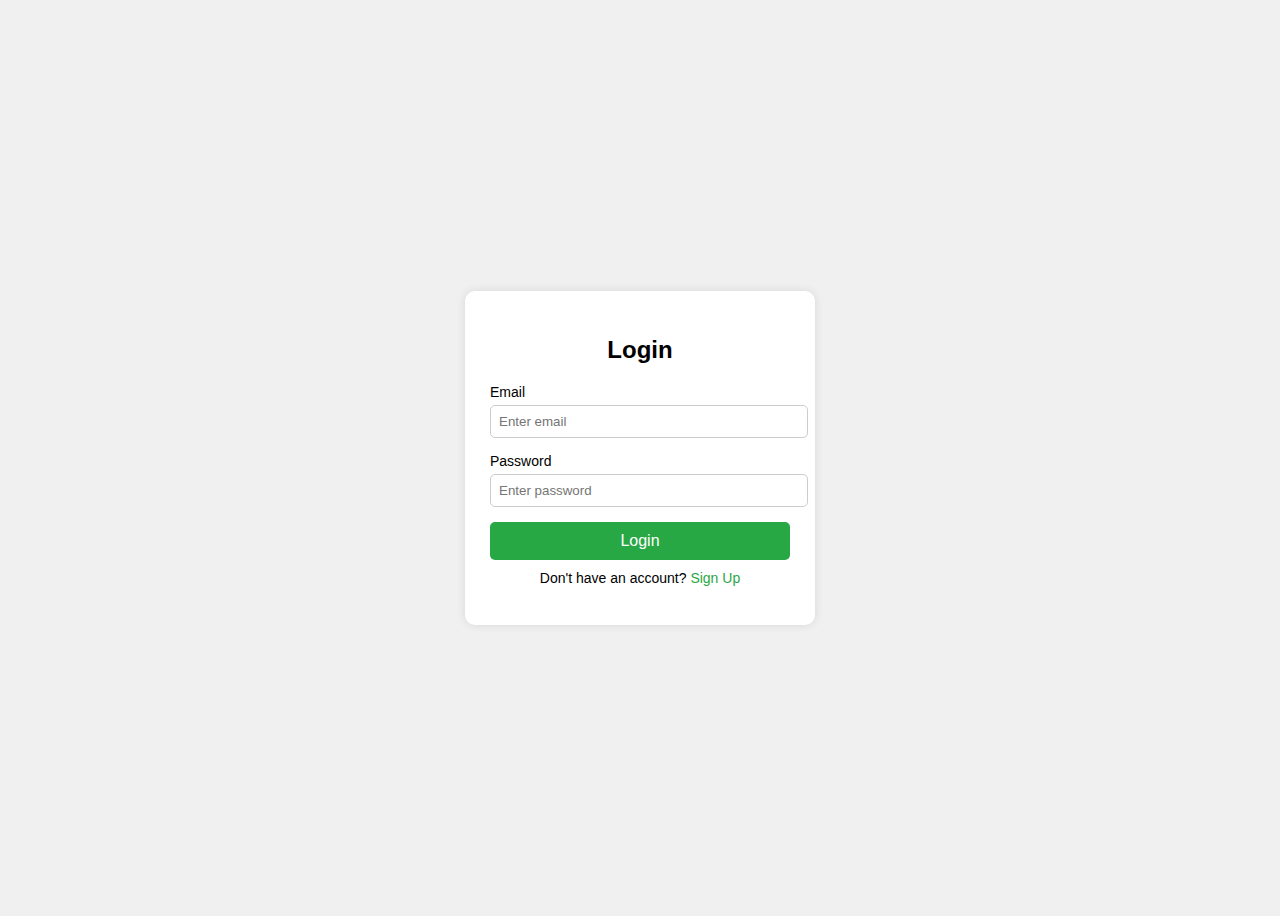
<file: loginpage/index.html>
<!DOCTYPE html>
<html lang="en">
<head>
  <meta charset="UTF-8">
  <meta name="viewport" content="width=device-width, initial-scale=1">
  <title>Simple Login Page</title>
  <link rel="stylesheet" href="style.css">
</head>
<body>
  <div class="login-box">
    <h2>Login</h2>
    <form action="#">
      <label for="email">Email</label>
      <input type="email" id="email" placeholder="Enter email" required>

      <label for="password">Password</label>
      <input type="password" id="password" placeholder="Enter password" required>

      <button type="submit">Login</button>

      <p class="signup">Don't have an account? <a href="#">Sign Up</a></p>
    </form>
  </div>
</body>
</html>
</file>
<file: loginpage/style.css>
body {
    background-color: #f0f0f0;
    font-family: Arial, sans-serif;
    display: flex;
    justify-content: center;
    align-items: center;
    height: 100vh;
  }
  
  .login-box {
    background-color: white;
    padding: 25px;
    border-radius: 10px;
    box-shadow: 0 0 10px rgba(0,0,0,0.1);
    width: 300px;
  }
  
  .login-box h2 {
    text-align: center;
    margin-bottom: 20px;
  }
  
  label {
    display: block;
    margin-bottom: 5px;
    font-size: 14px;
  }
  
  input {
    width: 100%;
    padding: 8px;
    margin-bottom: 15px;
    border: 1px solid #ccc;
    border-radius: 5px;
  }
  
  button {
    width: 100%;
    padding: 10px;
    background-color: #28a745;
    color: white;
    border: none;
    border-radius: 5px;
    font-size: 16px;
    cursor: pointer;
  }
  
  button:hover {
    background-color: #218838;
  }
  
  .signup {
    text-align: center;
    margin-top: 10px;
    font-size: 14px;
  }
  
  .signup a {
    color: #28a745;
    text-decoration: none;
  }
  
  .signup a:hover {
    text-decoration: underline;
  }
</file>
